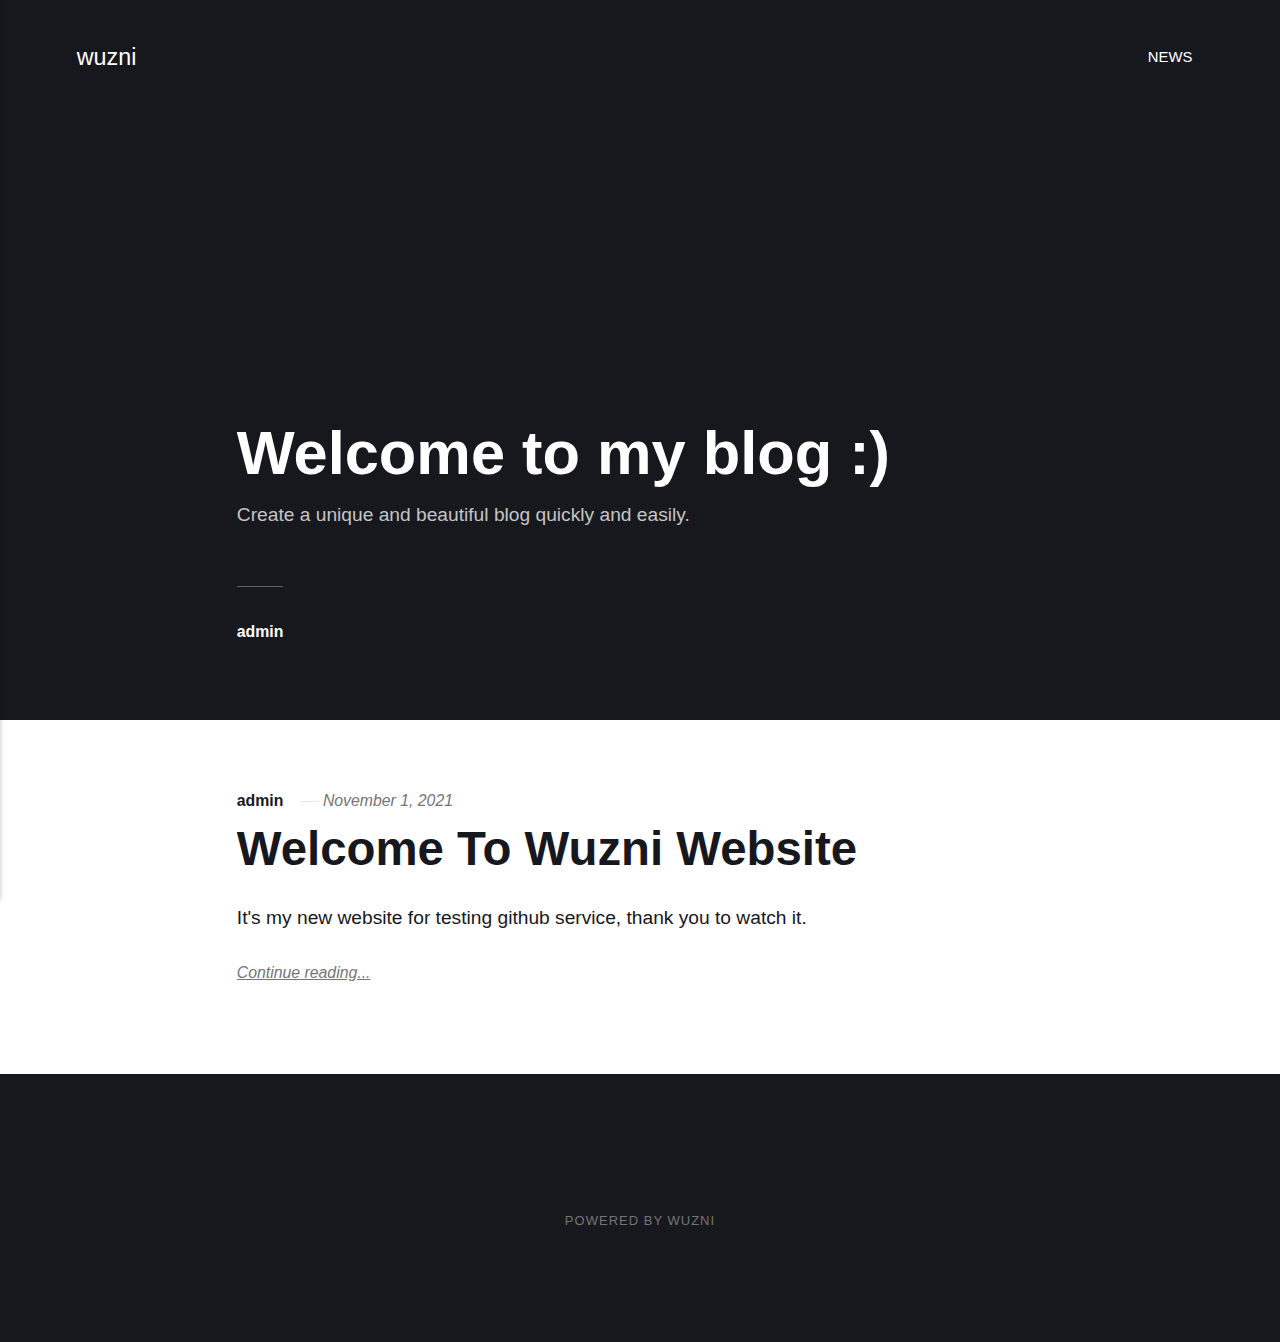
<file: index.html>
<!DOCTYPE html><html lang="en"><head><meta charset="utf-8"><meta http-equiv="X-UA-Compatible" content="IE=edge"><meta name="viewport" content="width=device-width,initial-scale=1"><title>wuzni</title><meta name="robots" content="noindex,nofollow"><meta name="generator" content="Publii Open-Source CMS for Static Site"><link rel="stylesheet" href="./assets/css/style.css?v=7c7ed2e3e90182a09465f36ea7129616"><script type="application/ld+json">{"@context":"http://schema.org","@type":"Organization","name":"wuzni","url":"./index.html"}</script></head><body><div class="site-container"><header class="top" id="js-header"><a class="logo" href="./index.html">wuzni</a><nav class="navbar js-navbar"><button class="navbar__toggle js-toggle" aria-label="Menu" aria-haspopup="true" aria-expanded="false"><span class="navbar__toggle-box"><span class="navbar__toggle-inner">Menu</span></span></button><ul class="navbar__menu"><li><a href="./tags/news/index.html" target="_self">News</a></li></ul></nav></header><main><div class="hero"><header class="hero__content"><div class="wrapper"><h1>Welcome to my blog :)</h1><p>Create a unique and beautiful blog quickly and easily.</p><div class="post__meta post__meta--author"><a href="./authors/admin/index.html" class="feed__author">admin</a></div></div></header></div><div class="feed"><article class="feed__item"><header class="wrapper"><div class="feed__meta"><a href="./authors/admin/index.html" class="feed__author">admin</a> <time datetime="2021-11-01T10:28" class="feed__date">November 1, 2021</time></div><h2><a href="./welcome-to-wuzni-website.html">Welcome To Wuzni Website</a></h2></header><div class="wrapper"><p>It's my new website for testing github service, thank you to watch it.</p><a href="./welcome-to-wuzni-website.html" class="readmore feed__readmore">Continue reading...</a></div></article></div></main><footer class="footer"><div class="footer__copyright"><p>Powered by Wuzni</p></div><button onclick="backToTopFunction()" id="backToTop" class="footer__bttop" aria-label="Back to top" title="Back to top"><svg><use xlink:href="./assets/svg/svg-map.svg#toparrow"/></svg></button></footer></div><script>window.publiiThemeMenuConfig = {    
        mobileMenuMode: 'sidebar',
        animationSpeed: 300,
        submenuWidth: 'auto',
        doubleClickTime: 500,
        mobileMenuExpandableSubmenus: true, 
        relatedContainerForOverlayMenuSelector: '.top',
   };</script><script defer="defer" src="./assets/js/scripts.min.js?v=6ca8b60e6534a3888de1205e82df8528"></script><script>var images = document.querySelectorAll('img[loading]');

        for (var i = 0; i < images.length; i++) {
            if (images[i].complete) {
                images[i].classList.add('is-loaded');
            } else {
                images[i].addEventListener('load', function () {
                    this.classList.add('is-loaded');
                }, false);
            }
        }</script></body></html>
</file>
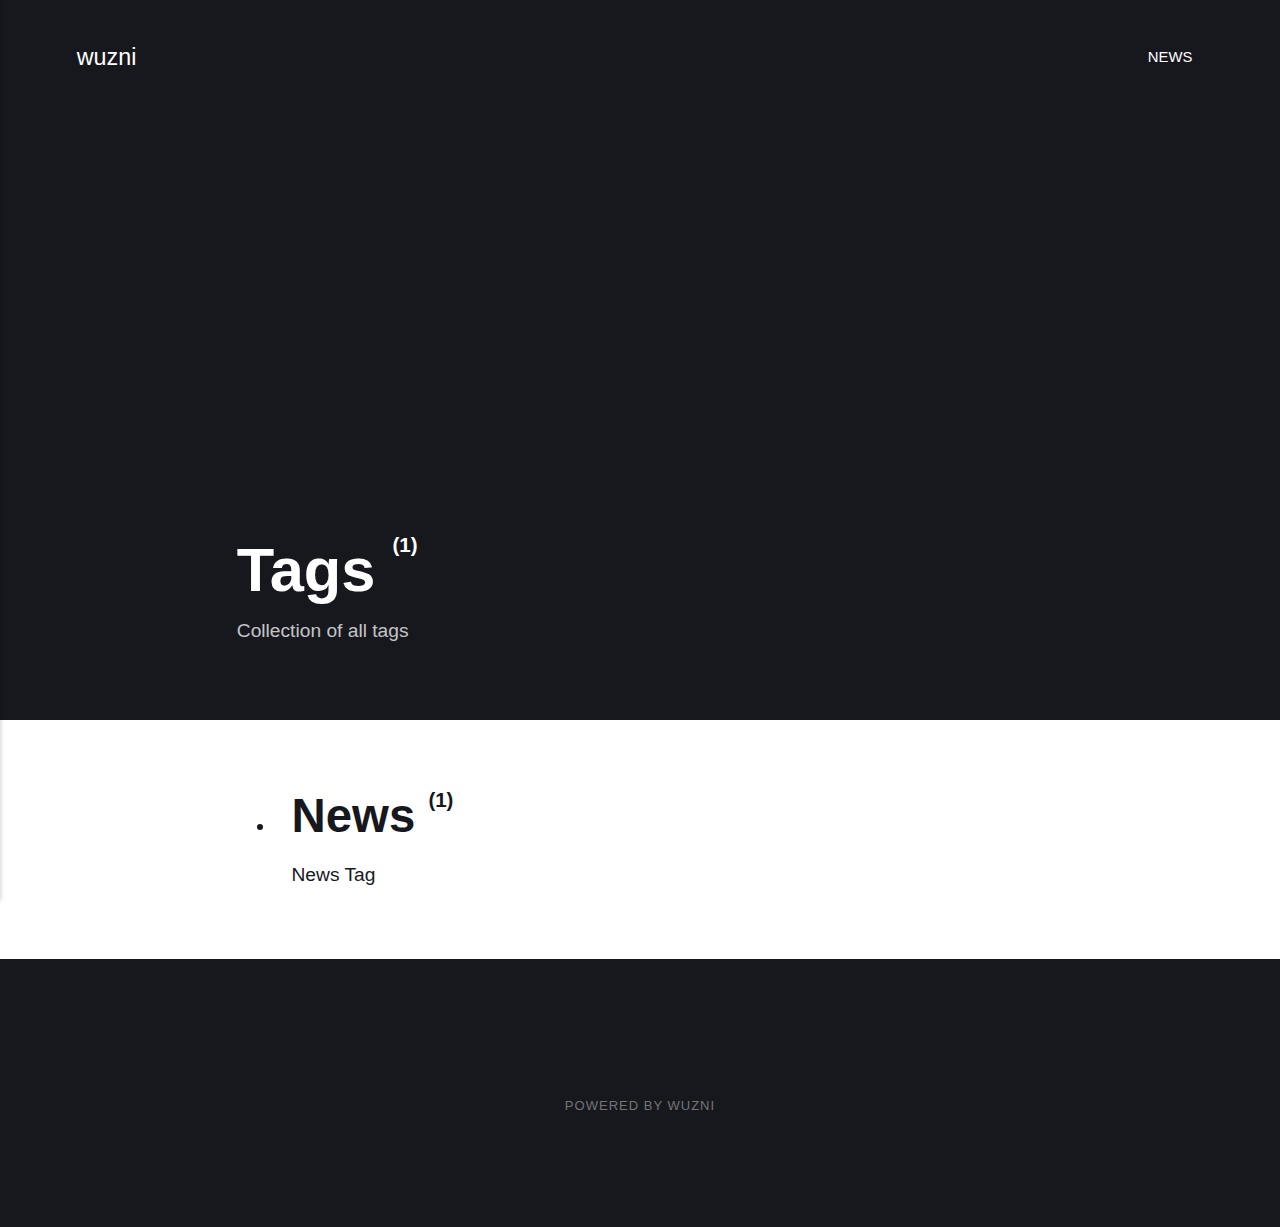
<file: tags/index.html>
<!DOCTYPE html><html lang="en"><head><meta charset="utf-8"><meta http-equiv="X-UA-Compatible" content="IE=edge"><meta name="viewport" content="width=device-width,initial-scale=1"><title>All tags - wuzni</title><meta name="robots" content="noindex,nofollow"><meta name="generator" content="Publii Open-Source CMS for Static Site"><link rel="stylesheet" href="./../assets/css/style.css?v=7c7ed2e3e90182a09465f36ea7129616"><script type="application/ld+json">{"@context":"http://schema.org","@type":"Organization","name":"wuzni","url":"./../index.html"}</script></head><body><div class="site-container"><header class="top" id="js-header"><a class="logo" href="./../index.html">wuzni</a><nav class="navbar js-navbar"><button class="navbar__toggle js-toggle" aria-label="Menu" aria-haspopup="true" aria-expanded="false"><span class="navbar__toggle-box"><span class="navbar__toggle-inner">Menu</span></span></button><ul class="navbar__menu"><li><a href="./../tags/news/index.html" target="_self">News</a></li></ul></nav></header><main><div class="hero"><header class="hero__content"><div class="wrapper"><h1>Tags <sup>(1)</sup></h1><p>Collection of all tags</p></div></header></div><div class="wrapper"><ul class="feed feed--grid"><li><h2><a href="./../tags/news/index.html">News </a><sup>(1)</sup></h2><p>News Tag</p></li></ul></div></main><footer class="footer"><div class="footer__copyright"><p>Powered by Wuzni</p></div><button onclick="backToTopFunction()" id="backToTop" class="footer__bttop" aria-label="Back to top" title="Back to top"><svg><use xlink:href="./../assets/svg/svg-map.svg#toparrow"/></svg></button></footer></div><script>window.publiiThemeMenuConfig = {    
        mobileMenuMode: 'sidebar',
        animationSpeed: 300,
        submenuWidth: 'auto',
        doubleClickTime: 500,
        mobileMenuExpandableSubmenus: true, 
        relatedContainerForOverlayMenuSelector: '.top',
   };</script><script defer="defer" src="./../assets/js/scripts.min.js?v=6ca8b60e6534a3888de1205e82df8528"></script><script>var images = document.querySelectorAll('img[loading]');

        for (var i = 0; i < images.length; i++) {
            if (images[i].complete) {
                images[i].classList.add('is-loaded');
            } else {
                images[i].addEventListener('load', function () {
                    this.classList.add('is-loaded');
                }, false);
            }
        }</script></body></html>
</file>
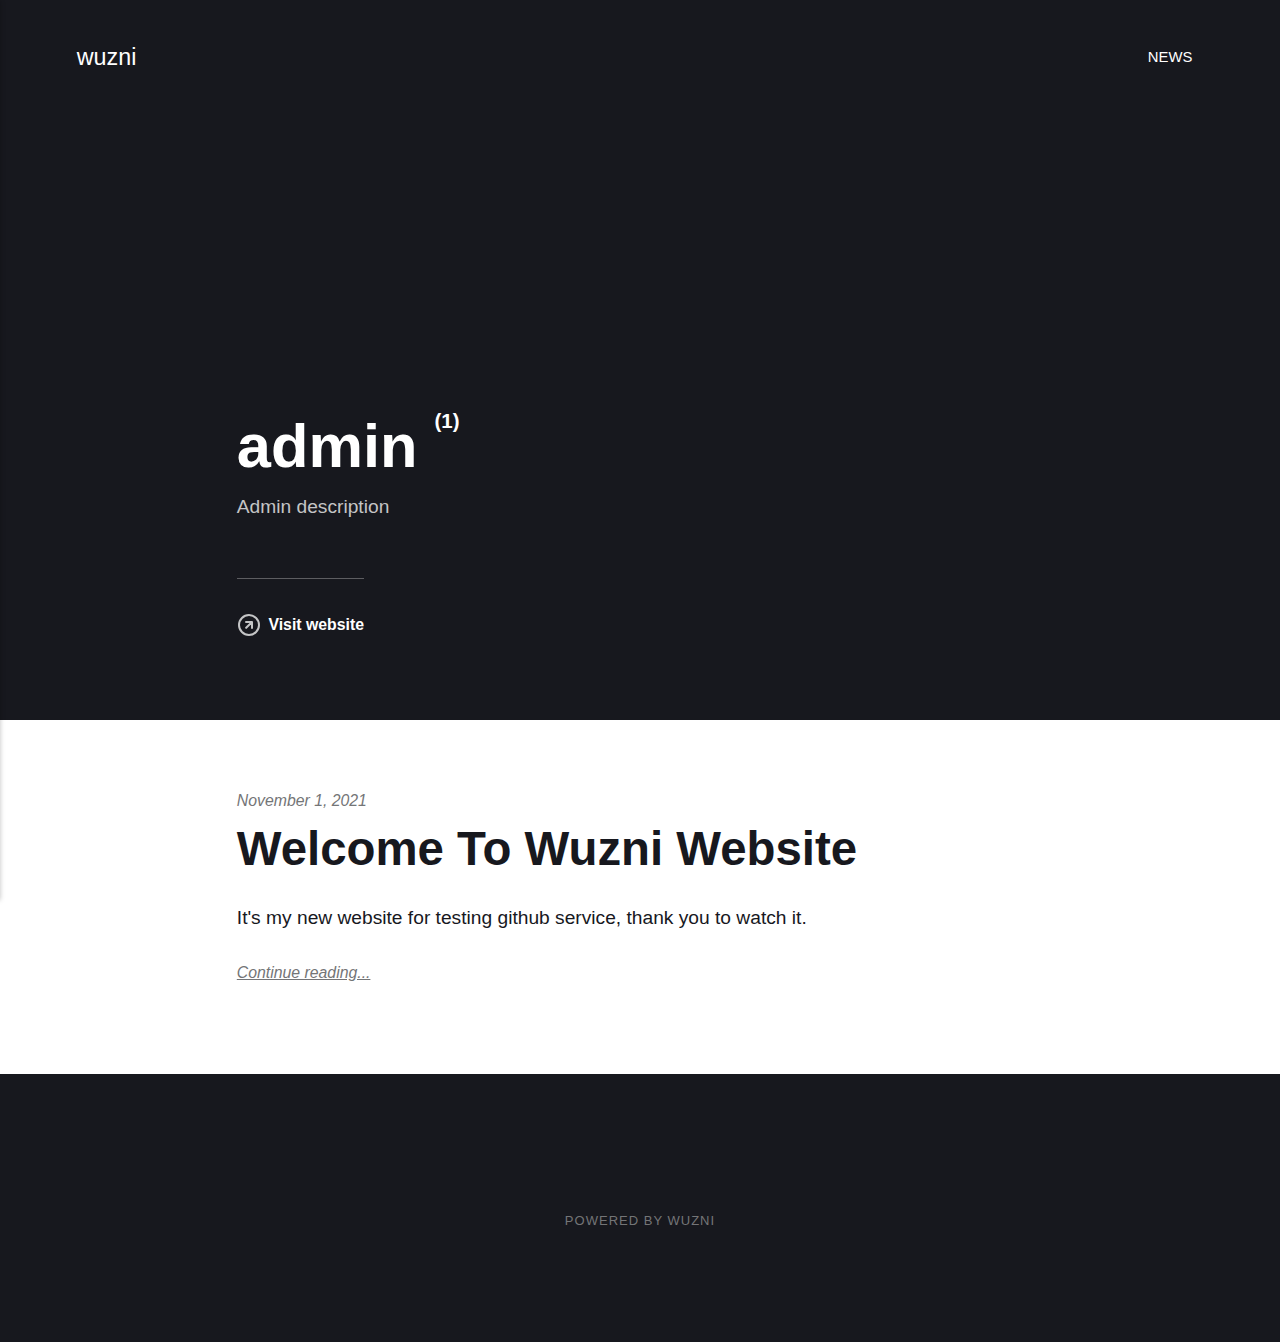
<file: authors/admin/index.html>
<!DOCTYPE html><html lang="en"><head><meta charset="utf-8"><meta http-equiv="X-UA-Compatible" content="IE=edge"><meta name="viewport" content="width=device-width,initial-scale=1"><title>Author: admin - wuzni</title><meta name="robots" content="noindex,nofollow"><meta name="generator" content="Publii Open-Source CMS for Static Site"><link rel="stylesheet" href="./../../assets/css/style.css?v=7c7ed2e3e90182a09465f36ea7129616"><script type="application/ld+json">{"@context":"http://schema.org","@type":"Organization","name":"wuzni","url":"./../../index.html"}</script></head><body><div class="site-container"><header class="top" id="js-header"><a class="logo" href="./../../index.html">wuzni</a><nav class="navbar js-navbar"><button class="navbar__toggle js-toggle" aria-label="Menu" aria-haspopup="true" aria-expanded="false"><span class="navbar__toggle-box"><span class="navbar__toggle-inner">Menu</span></span></button><ul class="navbar__menu"><li><a href="./../../tags/news/index.html" target="_self">News</a></li></ul></nav></header><main><div class="hero author"><header class="hero__content"><div class="wrapper"><h1>admin <sup>(1)</sup></h1><p>Admin description</p><p class="post__meta post__meta--author author__website"><svg height="24" width="24" stroke="currentColor" stroke-width="2" aria-hidden="true"><use xlink:href="./../../assets/svg/svg-map.svg#website"/></svg> <a href="@" target="_blank" rel="nofollow noreferrer noopener">Visit website</a></p></div></header></div><div class="feed"><article class="feed__item"><header class="wrapper"><div class="feed__meta"><time datetime="2021-11-01T10:28" class="feed__date">November 1, 2021</time></div><h2><a href="./../../welcome-to-wuzni-website.html">Welcome To Wuzni Website</a></h2></header><div class="wrapper"><p>It's my new website for testing github service, thank you to watch it.</p><a href="./../../welcome-to-wuzni-website.html" class="readmore feed__readmore">Continue reading...</a></div></article></div></main><footer class="footer"><div class="footer__copyright"><p>Powered by Wuzni</p></div><button onclick="backToTopFunction()" id="backToTop" class="footer__bttop" aria-label="Back to top" title="Back to top"><svg><use xlink:href="./../../assets/svg/svg-map.svg#toparrow"/></svg></button></footer></div><script>window.publiiThemeMenuConfig = {    
        mobileMenuMode: 'sidebar',
        animationSpeed: 300,
        submenuWidth: 'auto',
        doubleClickTime: 500,
        mobileMenuExpandableSubmenus: true, 
        relatedContainerForOverlayMenuSelector: '.top',
   };</script><script defer="defer" src="./../../assets/js/scripts.min.js?v=6ca8b60e6534a3888de1205e82df8528"></script><script>var images = document.querySelectorAll('img[loading]');

        for (var i = 0; i < images.length; i++) {
            if (images[i].complete) {
                images[i].classList.add('is-loaded');
            } else {
                images[i].addEventListener('load', function () {
                    this.classList.add('is-loaded');
                }, false);
            }
        }</script></body></html>
</file>
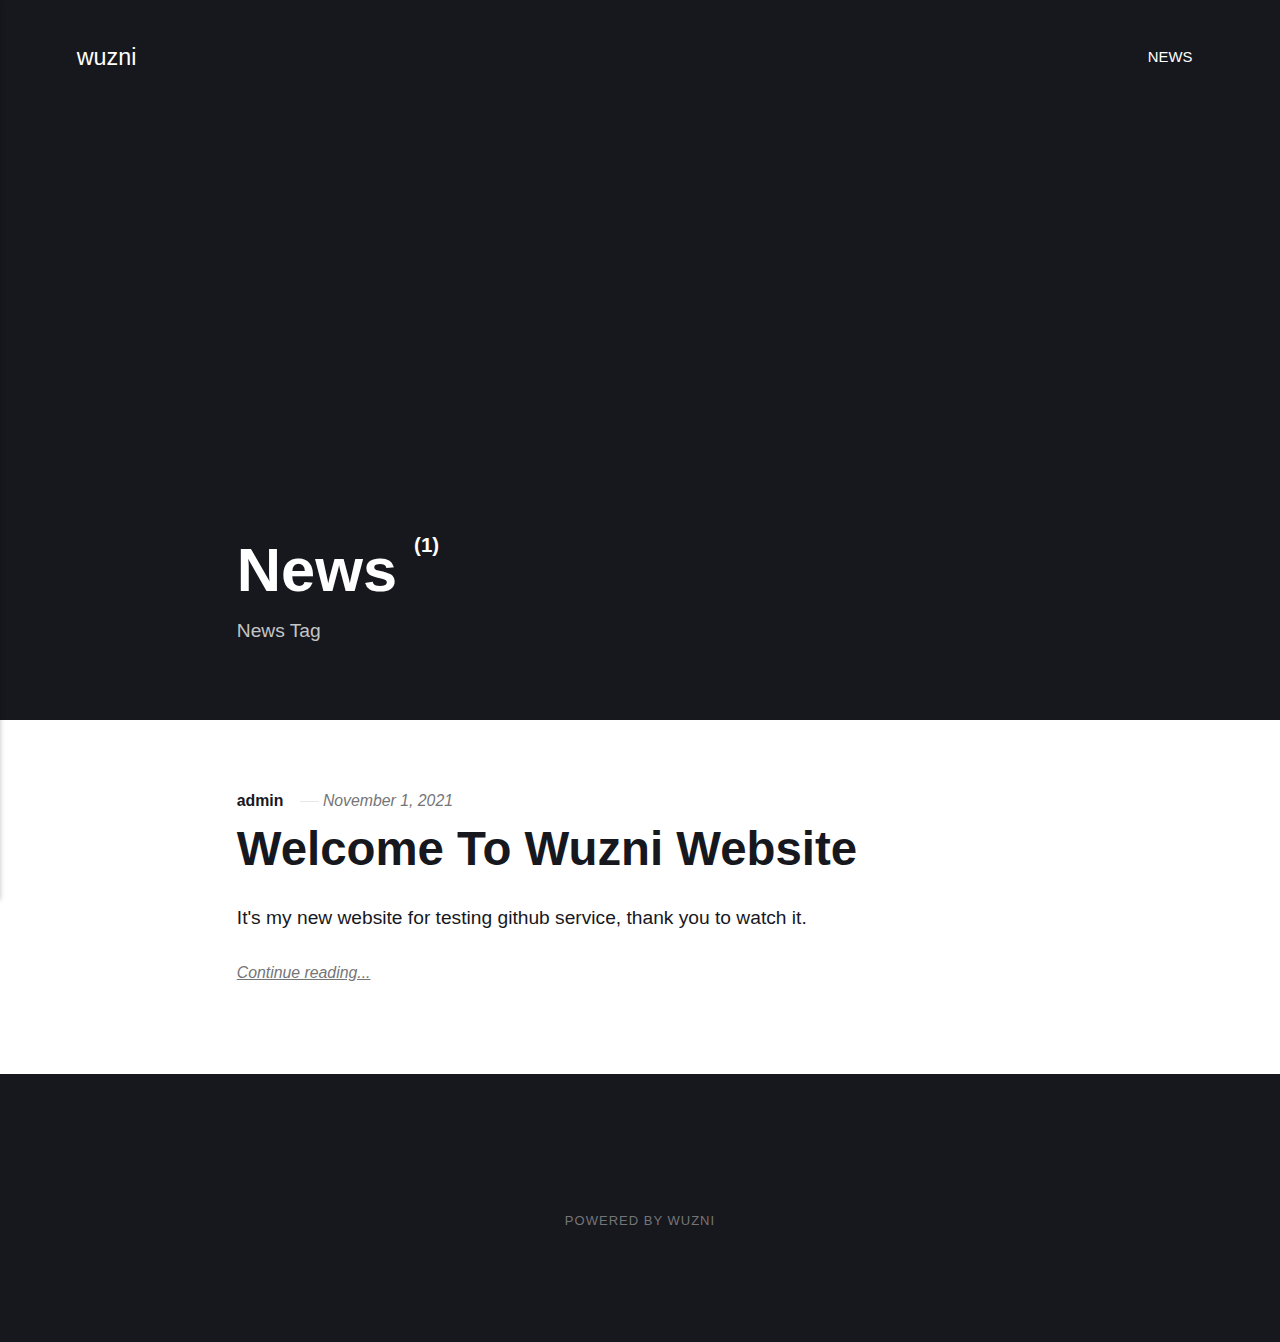
<file: tags/news/index.html>
<!DOCTYPE html><html lang="en"><head><meta charset="utf-8"><meta http-equiv="X-UA-Compatible" content="IE=edge"><meta name="viewport" content="width=device-width,initial-scale=1"><title>Tag: News - wuzni</title><meta name="robots" content="noindex,nofollow"><meta name="generator" content="Publii Open-Source CMS for Static Site"><link rel="stylesheet" href="./../../assets/css/style.css?v=7c7ed2e3e90182a09465f36ea7129616"><script type="application/ld+json">{"@context":"http://schema.org","@type":"Organization","name":"wuzni","url":"./../../index.html"}</script></head><body><div class="site-container"><header class="top" id="js-header"><a class="logo" href="./../../index.html">wuzni</a><nav class="navbar js-navbar"><button class="navbar__toggle js-toggle" aria-label="Menu" aria-haspopup="true" aria-expanded="false"><span class="navbar__toggle-box"><span class="navbar__toggle-inner">Menu</span></span></button><ul class="navbar__menu"><li class="active"><a href="./../../tags/news/index.html" target="_self">News</a></li></ul></nav></header><main><div class="hero"><header class="hero__content"><div class="wrapper"><h1>News <sup>(1)</sup></h1><p>News Tag</p></div></header></div><div class="feed wrapper"><article class="feed__item"><header><div class="feed__meta"><a href="./../../authors/admin/index.html" class="feed__author">admin</a> <time datetime="2021-11-01T10:28" class="feed__date">November 1, 2021</time></div><h2><a href="./../../welcome-to-wuzni-website.html">Welcome To Wuzni Website</a></h2></header><div><p>It's my new website for testing github service, thank you to watch it.</p><a href="./../../welcome-to-wuzni-website.html" class="readmore feed__readmore">Continue reading...</a></div></article></div></main><footer class="footer"><div class="footer__copyright"><p>Powered by Wuzni</p></div><button onclick="backToTopFunction()" id="backToTop" class="footer__bttop" aria-label="Back to top" title="Back to top"><svg><use xlink:href="./../../assets/svg/svg-map.svg#toparrow"/></svg></button></footer></div><script>window.publiiThemeMenuConfig = {    
        mobileMenuMode: 'sidebar',
        animationSpeed: 300,
        submenuWidth: 'auto',
        doubleClickTime: 500,
        mobileMenuExpandableSubmenus: true, 
        relatedContainerForOverlayMenuSelector: '.top',
   };</script><script defer="defer" src="./../../assets/js/scripts.min.js?v=6ca8b60e6534a3888de1205e82df8528"></script><script>var images = document.querySelectorAll('img[loading]');

        for (var i = 0; i < images.length; i++) {
            if (images[i].complete) {
                images[i].classList.add('is-loaded');
            } else {
                images[i].addEventListener('load', function () {
                    this.classList.add('is-loaded');
                }, false);
            }
        }</script></body></html>
</file>
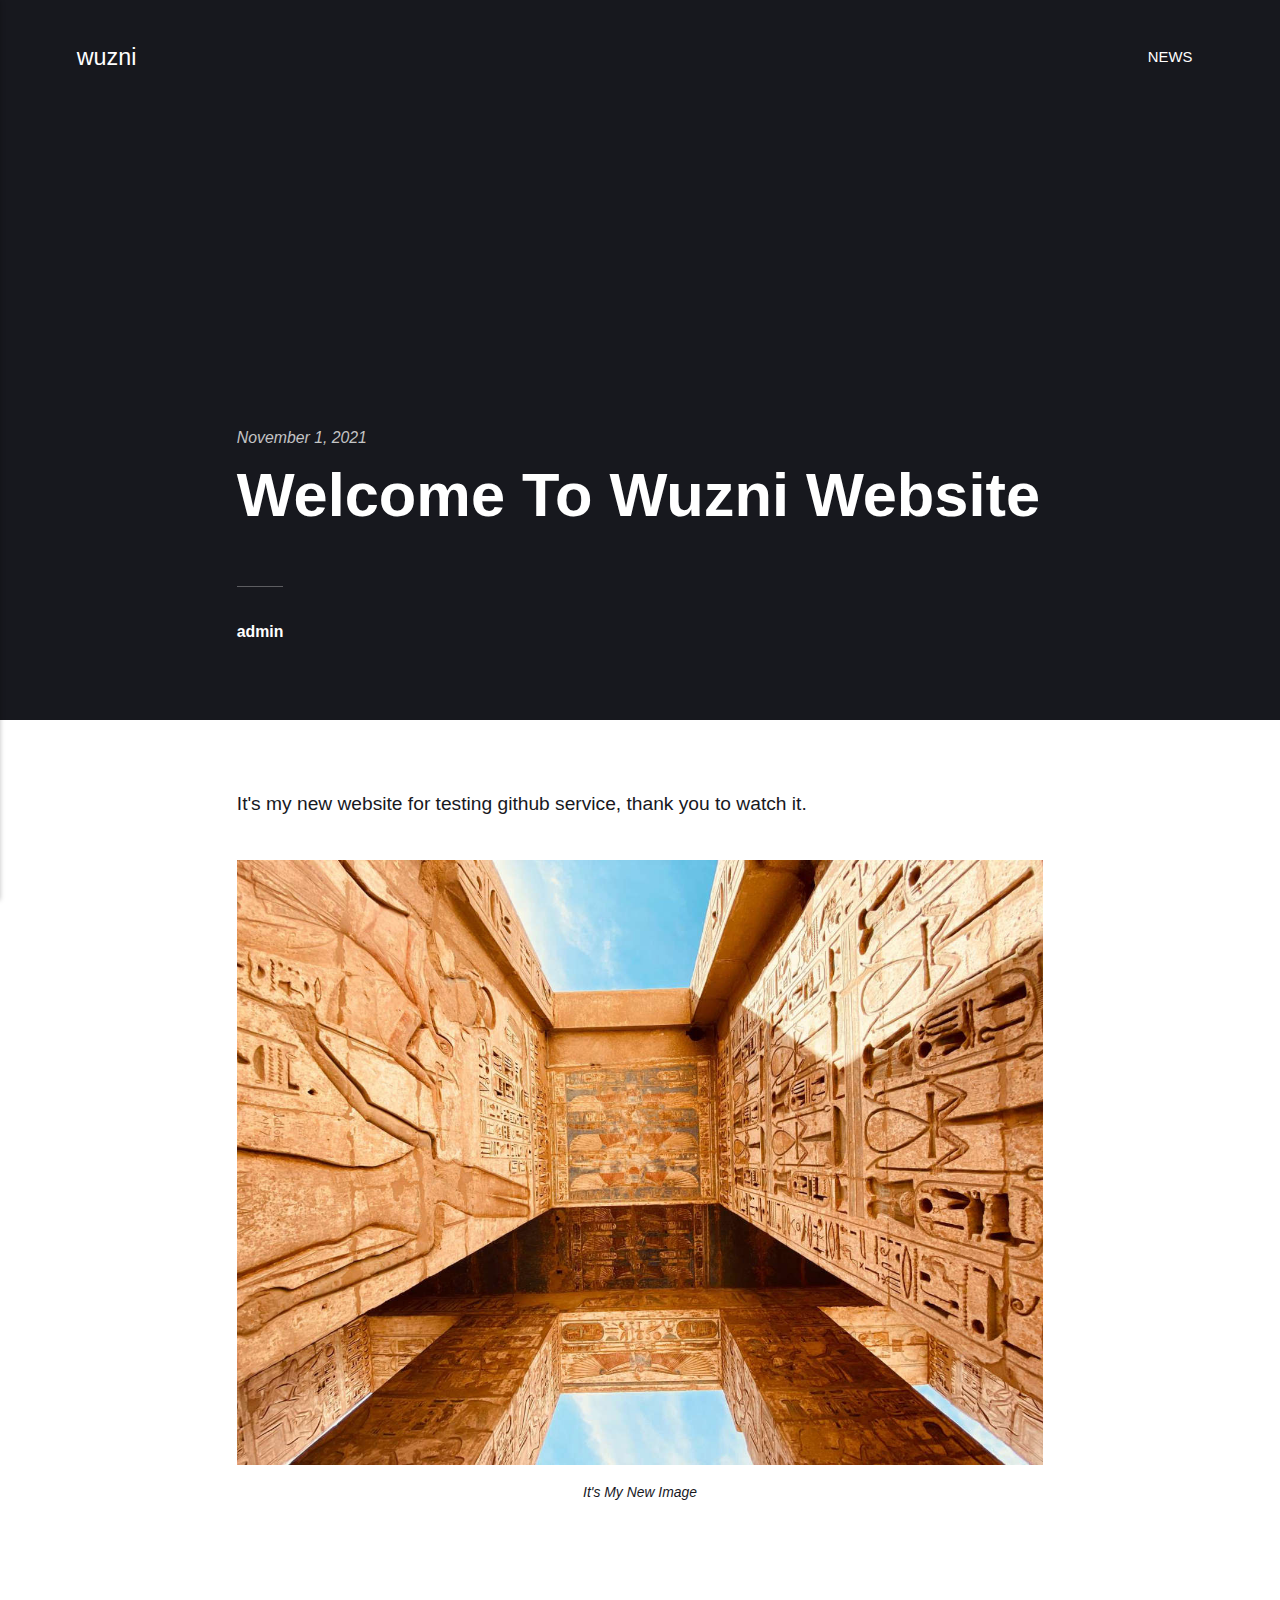
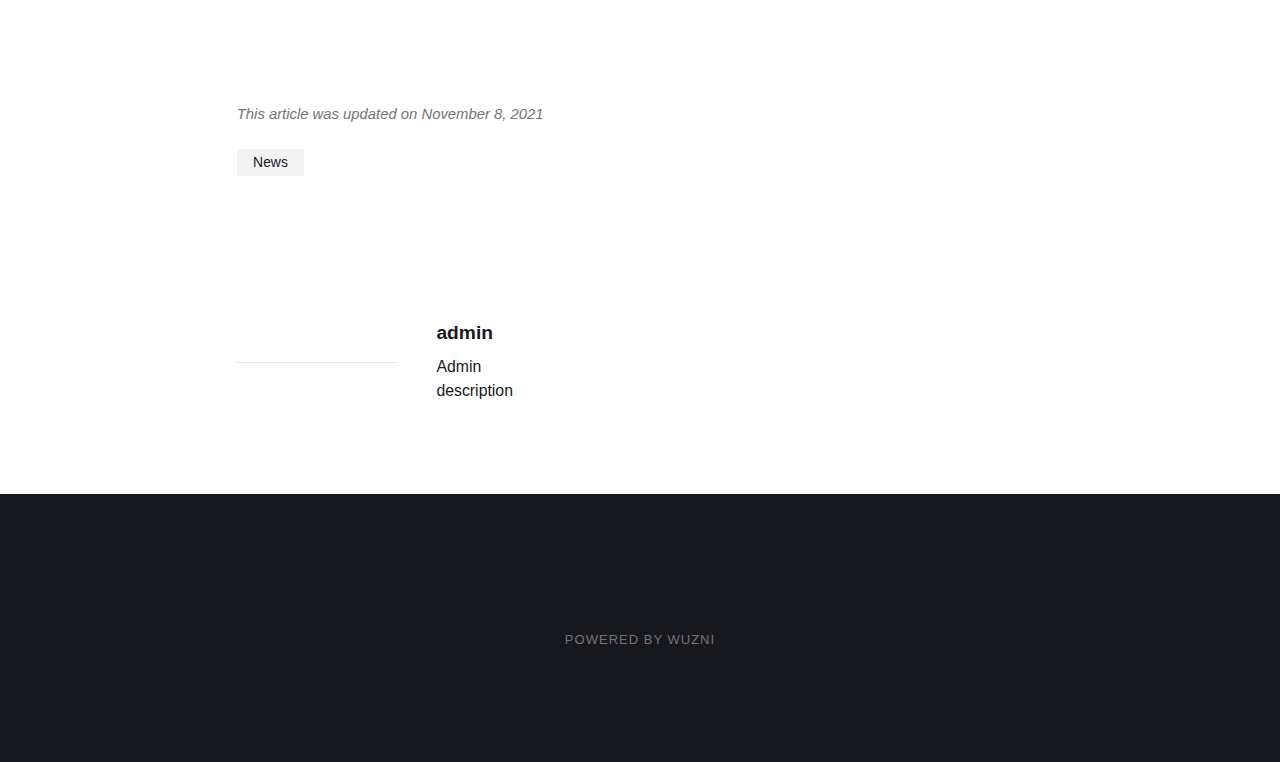
<file: welcome-to-wuzni-website.html>
<!DOCTYPE html><html lang="en"><head><meta charset="utf-8"><meta http-equiv="X-UA-Compatible" content="IE=edge"><meta name="viewport" content="width=device-width,initial-scale=1"><title>Welcome To Wuzni Website - wuzni</title><meta name="robots" content="noindex,nofollow"><meta name="generator" content="Publii Open-Source CMS for Static Site"><link rel="stylesheet" href="./assets/css/style.css?v=7c7ed2e3e90182a09465f36ea7129616"><script type="application/ld+json">{"@context":"http://schema.org","@type":"Article","mainEntityOfPage":{"@type":"WebPage","@id":"./welcome-to-wuzni-website.html"},"headline":"Welcome To Wuzni Website","datePublished":"2021-11-01T10:28","dateModified":"2021-11-08T20:01","description":"It's my new website for testing github service, thank you to watch it.","author":{"@type":"Person","name":"admin","url":"./authors/admin/"},"publisher":{"@type":"Organization","name":"admin"}}</script></head><body><div class="site-container"><header class="top" id="js-header"><a class="logo" href="./index.html">wuzni</a><nav class="navbar js-navbar"><button class="navbar__toggle js-toggle" aria-label="Menu" aria-haspopup="true" aria-expanded="false"><span class="navbar__toggle-box"><span class="navbar__toggle-inner">Menu</span></span></button><ul class="navbar__menu"><li><a href="./tags/news/index.html" target="_self">News</a></li></ul></nav></header><main><article class="post"><div class="hero"><header class="hero__content"><div class="wrapper"><div class="post__meta"><time datetime="2021-11-01T10:28">November 1, 2021</time></div><h1>Welcome To Wuzni Website</h1><div class="post__meta post__meta--author"><a href="./authors/admin/index.html" class="feed__author">admin</a></div></div></header></div><div class="wrapper post__entry"><p>It's my new website for testing github service, thank you to watch it.</p><figure class="post__image"><img loading="lazy" src="./media/posts/1/mo-gabrail-iuC3w8mLDcs-unsplash-xxl.jpg" sizes="100vw" srcset="./media/posts/1/responsive/mo-gabrail-iuC3w8mLDcs-unsplash-xxl-xs.jpg 300w, ./media/posts/1/responsive/mo-gabrail-iuC3w8mLDcs-unsplash-xxl-sm.jpg 480w, ./media/posts/1/responsive/mo-gabrail-iuC3w8mLDcs-unsplash-xxl-md.jpg 768w, ./media/posts/1/responsive/mo-gabrail-iuC3w8mLDcs-unsplash-xxl-lg.jpg 1024w, ./media/posts/1/responsive/mo-gabrail-iuC3w8mLDcs-unsplash-xxl-xl.jpg 1360w, ./media/posts/1/responsive/mo-gabrail-iuC3w8mLDcs-unsplash-xxl-2xl.jpg 1600w" alt="It's My New Image" width="1600" height="1200"><figcaption>It's My New Image</figcaption></figure><p> </p><p> </p></div><footer class="wrapper post__footer"><p class="post__last-updated">This article was updated on November 8, 2021</p><ul class="post__tag"><li><a href="./tags/news/index.html">News</a></li></ul><div class="post__share"></div><div class="post__bio bio"><div class="bio__info"><h3 class="bio__name"><a href="./authors/admin/index.html" rel="author">admin</a></h3><p>Admin description</p></div></div></footer></article></main><footer class="footer"><div class="footer__copyright"><p>Powered by Wuzni</p></div><button onclick="backToTopFunction()" id="backToTop" class="footer__bttop" aria-label="Back to top" title="Back to top"><svg><use xlink:href="./assets/svg/svg-map.svg#toparrow"/></svg></button></footer></div><script>window.publiiThemeMenuConfig = {    
        mobileMenuMode: 'sidebar',
        animationSpeed: 300,
        submenuWidth: 'auto',
        doubleClickTime: 500,
        mobileMenuExpandableSubmenus: true, 
        relatedContainerForOverlayMenuSelector: '.top',
   };</script><script defer="defer" src="./assets/js/scripts.min.js?v=6ca8b60e6534a3888de1205e82df8528"></script><script>var images = document.querySelectorAll('img[loading]');

        for (var i = 0; i < images.length; i++) {
            if (images[i].complete) {
                images[i].classList.add('is-loaded');
            } else {
                images[i].addEventListener('load', function () {
                    this.classList.add('is-loaded');
                }, false);
            }
        }</script></body></html>
</file>
<file: assets/css/style.css>
:root{--page-margin:6vw;--entry-width:42rem;--navbar-height:4.4rem;--body-font:-apple-system,BlinkMacSystemFont,"Segoe UI",Roboto,Oxygen,Ubuntu,Cantarell,"Fira Sans","Droid Sans","Helvetica Neue",Arial,sans-serif,"Apple Color Emoji","Segoe UI Emoji","Segoe UI Symbol";--heading-font:-apple-system,BlinkMacSystemFont,"Segoe UI",Roboto,Oxygen,Ubuntu,Cantarell,"Fira Sans","Droid Sans","Helvetica Neue",Arial,sans-serif,"Apple Color Emoji","Segoe UI Emoji","Segoe UI Symbol";--logo-font:var(--body-font);--menu-font:var(--body-font);--font-weight-normal:400;--font-weight-bold:600;--headings-weight:700;--headings-transform:none;--line-height:1.7;--hero-height:80vh;--hero-bg:#17181E;--hero-heading-color:#FFFFFF;--hero-text-color:rgba(255,255,255,0.75);--hero-link-color:#FFFFFF;--hero-link-color-hover:rgba(255,255,255,0.75);--hero-border-color:rgba(255,255,255,0.3);--white:#FFFFFF;--white-rgb:255,255,255;--black:#000000;--dark:#17181E;--gray:#747577;--light:#E6E7EB;--lighter:#F3F3F3;--page-bg:#FFFFFF;--section-bg:#17181E;--color:#D73A42;--color-rgb:215,58,66;--text-color:#17181E;--headings-color:#17181E;--link-color:#17181E;--link-color-hover:#D73A42;--nav-link-color:rgba(255,255,255,1);--nav-link-color-hover:rgba(255,255,255,.7);--logo-color:#FFFFFF;--highlight-color:#F6DC90;--highlight-color-rgb:246,220,144;--info-color:#A8D8FF;--info-color-rgb:168,216,255;--success-color:#A4E4B2;--success-color-rgb:164,228,178;--warning-color:#FFC1BF;--warning-color-rgb:255,193,191}@media all and (min-width:56.25em){:root{--navbar-height:6rem}}@media (prefers-color-scheme:dark){:root{--white:#FFFFFF;--white-rgb:255,255,255;--black:#FFFFFF;--dark:#CECBCB;--gray:#9D9D9D;--light:#373737;--lighter:#1e1e1e;--page-bg:#181818;--section-bg:#1e1e1e;--color:#FFC074;--color-rgb:255,192,116;--text-color:#BFBFBF;--headings-color:#EEEDED;--link-color:#EEEDED;--link-color-hover:#FFC074;--nav-link-color:rgba(255,255,255,1);--nav-link-color-hover:rgba(255,255,255,.7);--logo-color:#FFFFFF;--highlight-color:#F6DC90;--highlight-color-rgb:24,24,24;--info-color:#5B9ED5;--info-color-rgb:24,24,24;--success-color:#54A468;--success-color-rgb:24,24,24;--warning-color:#FB6762;--warning-color-rgb:24,24,24}}*,:after,:before{-webkit-box-sizing:border-box;box-sizing:border-box;margin:0;padding:0}article,aside,footer,header,hgroup,main,nav,section{display:block}li{list-style:none}img{height:auto;max-width:100%;vertical-align:top}button,input,select,textarea{font:inherit}address{font-style:normal}.facebook{background:#3b5998}.twitter{background:#55acee}.mix{background:#fd8235}.instagram{background:#405de6}.vimeo{background:#1ab7ea}.pinterest{background:#bd081c}.youtube{background:#cd201f}.linkedin{background:#007bb6}.buffer{background:#333}.whatsapp{background:#25d366}::-moz-selection{background:var(--color);color:var(--white)}::selection{background:var(--color);color:var(--white)}html{font-size:1.1rem;font-smooth:always;-webkit-font-smoothing:antialiased;-moz-osx-font-smoothing:grayscale;scroll-behavior:smooth}@media screen and (min-width:20rem){html{font-size:calc(1.1rem + .1 * ((100vw - 20rem) / 50))}}@media screen and (min-width:70rem){html{font-size:1.2rem}}html.no-scroll{overflow:hidden;position:fixed}body{background:var(--page-bg);color:var(--text-color);font-family:var(--body-font);font-weight:var(--font-weight-normal);line-height:var(--line-height);-ms-scroll-chaining:none;overscroll-behavior:none}a{color:var(--link-color);text-decoration:none;-webkit-transition:all .24s ease-out;-o-transition:all .24s ease-out;transition:all .24s ease-out}a:hover{color:var(--link-color-hover)}a:active{color:var(--link-color-hover)}a:focus{outline:0}.invert{color:var(--link-color-hover);text-decoration:none;-webkit-transition:all .24s ease-out;-o-transition:all .24s ease-out;transition:all .24s ease-out}.invert:hover{color:var(--link-color)}.invert:active{color:var(--link-color)}.invert:focus{outline:0}dl,ol,p,ul{margin-top:calc(1.1333333333rem + .25vw)}blockquote,figure,hr,pre,table{margin-top:calc(1.7rem + .5vw);margin-bottom:calc(1.7rem + .5vw)}h1,h2,h3,h4,h5,h6{color:var(--headings-color);font-family:var(--heading-font);font-weight:var(--headings-weight);-webkit-hyphens:manual;-ms-hyphens:manual;hyphens:manual;line-height:1.2;margin-top:calc(1.7rem + 1vw);text-transform:var(--headings-transform)}.h1,h1{font-size:1.5710900065rem;font-family:var(--heading-font)}@media screen and (min-width:20rem){.h1,h1{font-size:calc(1.5710900065rem + 1.6242496345 * ((100vw - 20rem) / 50))}}@media screen and (min-width:70rem){.h1,h1{font-size:3.195339641rem}}.h2,h2{font-size:1.3808408252rem}@media screen and (min-width:20rem){.h2,h2{font-size:calc(1.3808408252rem + 1.0874829835 * ((100vw - 20rem) / 50))}}@media screen and (min-width:70rem){.h2,h2{font-size:2.4683238087rem}}.h3,h3{font-size:1.2136296308rem}@media screen and (min-width:20rem){.h3,h3{font-size:calc(1.2136296308rem + .4621997101 * ((100vw - 20rem) / 50))}}@media screen and (min-width:70rem){.h3,h3{font-size:1.6758293408rem}}.h4,h4{font-size:1.1377777785rem}@media screen and (min-width:20rem){.h4,h4{font-size:calc(1.1377777785rem + .1567604947 * ((100vw - 20rem) / 50))}}@media screen and (min-width:70rem){.h4,h4{font-size:1.2945382732rem}}.h5,h5{font-size:1.066666667rem}@media screen and (min-width:20rem){.h5,h5{font-size:calc(1.066666667rem + .0711111115 * ((100vw - 20rem) / 50))}}@media screen and (min-width:70rem){.h5,h5{font-size:1.1377777785rem}}.h6,h6{font-size:1rem}@media screen and (min-width:20rem){.h6,h6{font-size:calc(1rem + 0 * ((100vw - 20rem) / 50))}}@media screen and (min-width:70rem){.h6,h6{font-size:1rem}}h2+*,h3+*,h4+*,h5+*,h6+*{margin-top:calc(.5666666667rem + .25vw)}b,strong{font-weight:var(--font-weight-bold)}blockquote{color:var(--headings-color);font-family:var(--heading-font);padding:3.6833333333rem 0 0;position:relative;text-align:center;font-size:1.1377777785rem}@media screen and (min-width:20rem){blockquote{font-size:calc(1.1377777785rem + .2430630467 * ((100vw - 20rem) / 50))}}@media screen and (min-width:70rem){blockquote{font-size:1.3808408252rem}}blockquote::before{color:var(--dark);content:"“";font:normal 320%/0.9 Georgia,Times,Times New Roman,serif;top:.5666666667rem;position:absolute;left:50%;-webkit-transform:translate(-50%,0);-ms-transform:translate(-50%,0);transform:translate(-50%,0)}blockquote>:nth-child(1){margin-top:0}ol,ul{margin-left:2rem}ol>li,ul>li{list-style:inherit;padding:0 0 .2833333333rem .85rem}dl dt{font-weight:var(--font-weight-bold)}pre{background-color:var(--lighter);font-size:.8239746086rem;padding:1.7rem;white-space:pre-wrap;word-wrap:break-word}pre>code{color:var(--text-color);display:inline-block;font-size:inherit;padding:0}code{background-color:var(--lighter);color:var(--color);font-size:.8239746086rem;font-family:Menlo,Monaco,Consolas,Courier New,monospace}table{border:1px solid var(--light);border-collapse:collapse;border-spacing:0;vertical-align:top;text-align:left;width:100%}table th{font-weight:var(--font-weight-bold);padding:.7083333333rem 1.1333333333rem}table td{border-top:1px solid var(--light);padding:.7083333333rem 1.1333333333rem}.table-striped tr:nth-child(2n){background:var(--lighter)}.table-bordered td,.table-bordered th{border:1px solid var(--light)}.table-title th{background:var(--lighter)}figcaption{clear:both;color:gray-2;font-style:italic;font-size:.7241964329rem;margin:.85rem 0 0;text-align:center}kbd{background:var(--dark);border-radius:2px;color:var(--white);font-family:Menlo,Monaco,Consolas,Courier New,monospace;font-size:.8789062495rem;padding:.1416666667rem .425rem}sub,sup{font-size:65%}small{font-size:.8789062495rem}.separator,hr{background:0 0;border:none;height:auto;line-height:1;max-width:none;text-align:center}.separator::before,hr::before{content:"···";color:var(--dark);font-size:1.2136296308rem;font-weight:var(--font-weight-bold);letter-spacing:1.1377777785rem;padding-left:1.1377777785rem}.separator--dot::before{content:"·";color:var(--dark);font-size:1.2136296308rem;font-weight:var(--font-weight-bold);letter-spacing:1.1377777785rem;padding-left:1.1377777785rem}.separator--long-line{position:relative}.separator--long-line::before{content:"";height:1.2136296308rem}.separator--long-line::after{border-top:1px solid var(--light);content:"";height:1px;position:absolute;width:100%;top:50%;left:0}.btn,[type=button],[type=submit],button{background:var(--color);border:1px solid var(--color);border-radius:2px;-webkit-box-shadow:0 4px 6px rgba(0,0,0,.1),0 1px 1px rgba(0,0,0,.08);box-shadow:0 4px 6px rgba(0,0,0,.1),0 1px 1px rgba(0,0,0,.08);color:var(--white);cursor:pointer;display:inline-block;font-family:var(--body-font);font-size:.6789341556rem;font-weight:var(--font-weight-bold);overflow:hidden;padding:.5666666667rem 1.4166666667rem;text-align:center;-webkit-transition:all .24s ease-out;-o-transition:all .24s ease-out;transition:all .24s ease-out;text-transform:uppercase;vertical-align:middle;will-change:transform}@media all and (max-width:19.9375em){.btn,[type=button],[type=submit],button{width:100%}}@media all and (max-width:37.4375em){.btn,[type=button],[type=submit],button{margin-bottom:.5666666667rem}}.btn:active,.btn:focus,.btn:hover,[type=button]:active,[type=button]:focus,[type=button]:hover,[type=submit]:active,[type=submit]:focus,[type=submit]:hover,button:active,button:focus,button:hover{-webkit-box-shadow:0 7px 14px rgba(0,0,0,.1),0 3px 6px rgba(0,0,0,.08);box-shadow:0 7px 14px rgba(0,0,0,.1),0 3px 6px rgba(0,0,0,.08);color:var(--white);-webkit-transform:translateY(-2px);-ms-transform:translateY(-2px);transform:translateY(-2px)}@media all and (min-width:20em){.btn+.btn,.btn+[type=button],.btn+[type=submit],.btn+button,[type=button]+.btn,[type=button]+[type=button],[type=button]+[type=submit],[type=button]+button,[type=submit]+.btn,[type=submit]+[type=button],[type=submit]+[type=submit],[type=submit]+button,button+.btn,button+[type=button],button+[type=submit],button+button{margin-left:.5666666667rem}}.btn:disabled,[type=button]:disabled,[type=submit]:disabled,button:disabled{background-color:var(--light);border-color:var(--light);color:var(--gray);cursor:not-allowed}[type=button],[type=submit],button{-webkit-appearance:none;-moz-appearance:none}::-webkit-search-cancel-button{-webkit-appearance:none}fieldset{border:1px solid var(--light);margin:calc(1.7rem + 1vw) 0 0;padding:1.7rem}fieldset>legend{margin-left:-1rem;padding:0 1rem}legend{font-weight:500;padding:0}label{font-weight:500;margin:0 1.1333333333rem .85rem 0}[type=email],[type=number],[type=search],[type=tel],[type=text],[type=url],select,textarea{background-color:var(--page-bg);border:none;border:1px solid var(--light);color:var(--text-color);font-size:1rem;outline:0;padding:.34rem .85rem;vertical-align:middle;width:100%;-webkit-appearance:none;-moz-appearance:none}@media all and (min-width:37.5em){[type=email],[type=number],[type=search],[type=tel],[type=text],[type=url],select,textarea{width:auto}}[type=email]:focus,[type=number]:focus,[type=search]:focus,[type=tel]:focus,[type=text]:focus,[type=url]:focus,select:focus,textarea:focus{border-color:var(--dark)}input[type=checkbox],input[type=radio]{opacity:0;position:absolute}input[type=checkbox]+label,input[type=radio]+label{position:relative;margin-left:-1px;cursor:pointer;padding:0}input[type=checkbox]+label:before,input[type=radio]+label:before{background-color:var(--white);border:1px solid var(--light);border-radius:2px;content:"";display:inline-block;height:1.4166666667rem;line-height:1.4166666667rem;margin-right:1.1333333333rem;vertical-align:middle;text-align:center;width:1.4166666667rem}input[type=checkbox]:checked+label:before,input[type=radio]:checked+label:before{content:"";background-image:url("data:image/svg+xml;charset=UTF-8,%3csvg xmlns='http://www.w3.org/2000/svg' viewBox='0 0 11 8'%3e%3cpolygon points='9.53 0 4.4 5.09 1.47 2.18 0 3.64 2.93 6.54 4.4 8 5.87 6.54 11 1.46 9.53 0' fill='%23d73a42'/%3e%3c/svg%3e");background-repeat:no-repeat;background-size:11px 8px;background-position:50% 50%}input[type=radio]+label:before{border-radius:50%}input[type=radio]:checked+label:before{background-image:url("data:image/svg+xml;charset=UTF-8,%3csvg xmlns='http://www.w3.org/2000/svg' viewBox='0 0 8 8'%3e%3ccircle cx='4' cy='4' r='4' fill='%23d73a42'/%3e%3c/svg%3e")}[type=file]{margin-bottom:1.7rem;width:100%}select{max-width:100%;width:auto;position:relative}select:not([multiple]){background:url('data:image/svg+xml;utf8,<svg xmlns="http://www.w3.org/2000/svg" viewBox="0 0 6 6"><polygon points="3 6 3 6 0 0 6 0 3 6" fill="%238a8b8c"/></svg>') no-repeat 90% 50%;background-size:8px;padding-right:3.4rem}select[multiple]{border:1px solid var(--light);padding:1.7rem;width:100%}select[multiple]:hover{border-color:var(--light)}select[multiple]:focus{border-color:var(--dark)}select[multiple]:disabled{background-color:var(--light);cursor:not-allowed}select[multiple]:disabled:hover{border-color:var(--light)}textarea{display:block;overflow:auto;resize:vertical;max-width:100%}.top{-webkit-box-align:center;-ms-flex-align:center;align-items:center;display:-webkit-box;display:-ms-flexbox;display:flex;height:var(--navbar-height);position:absolute;padding:0 var(--page-margin);-webkit-transition:background .5s ease;-o-transition:background .5s ease;transition:background .5s ease;width:100%;z-index:2}@media all and (min-width:56.25em){.top{-webkit-box-pack:justify;-ms-flex-pack:justify;justify-content:space-between;height:var(--navbar-height)}}.top.is-visible{background:var(--section-bg);-webkit-box-shadow:0 3px 10px 0 rgba(0,0,0,.06);box-shadow:0 3px 10px 0 rgba(0,0,0,.06);opacity:1;position:fixed;-webkit-transform:translate(0,0);-ms-transform:translate(0,0);transform:translate(0,0);-webkit-transition:height .3s,background .3s,opacity .24s,-webkit-transform .24s;transition:height .3s,background .3s,opacity .24s,-webkit-transform .24s;-o-transition:transform .24s,height .3s,background .3s,opacity .24s;transition:transform .24s,height .3s,background .3s,opacity .24s;transition:transform .24s,height .3s,background .3s,opacity .24s,-webkit-transform .24s;width:100%}@media all and (min-width:56.25em){.top.is-hidden{opacity:0;-webkit-transform:translate(0,-86px);-ms-transform:translate(0,-86px);transform:translate(0,-86px);-webkit-transition:background .3s,color .3s,opacity .24s,-webkit-transform .24s;transition:background .3s,color .3s,opacity .24s,-webkit-transform .24s;-o-transition:transform .24s,background .3s,color .3s,opacity .24s;transition:transform .24s,background .3s,color .3s,opacity .24s;transition:transform .24s,background .3s,color .3s,opacity .24s,-webkit-transform .24s}}.logo{color:var(--logo-color)!important;font-size:1.2136296308rem;font-family:var(--logo-font);font-weight:var(--font-weight-normal);margin-right:auto}.logo>img{max-height:calc(3.9666666667rem + 1vw);width:auto}.search{-webkit-box-ordinal-group:3;-ms-flex-order:2;order:2}@media all and (min-width:56.25em){.search{-webkit-box-ordinal-group:4;-ms-flex-order:3;order:3}}.search__btn{border:none!important;background:0 0!important;-webkit-box-shadow:none!important;box-shadow:none!important;margin:0;padding:.5666666667rem;width:auto}@media all and (min-width:56.25em){.search__btn{margin-left:1rem;padding-right:0}}.search__btn:focus,.search__btn:hover{-webkit-transform:translateY(0);-ms-transform:translateY(0);transform:translateY(0)}.search__btn:focus>svg,.search__btn:hover>svg{fill:rgba(255,255,255,0.7)}.search__btn>svg{display:block;fill:var(--white);height:15px;-webkit-transition:all .24s ease;-o-transition:all .24s ease;transition:all .24s ease;width:15px}.search__form{-ms-flex-preferred-size:90%;flex-basis:90%}.search__input{background:0 0;border:none!important;color:var(--white);display:none;font-family:var(--heading-font);margin:0!important;opacity:0;padding:0;width:100%;font-size:1.2136296308rem}@media screen and (min-width:20rem){.search__input{font-size:calc(1.2136296308rem + .3574603758 * ((100vw - 20rem) / 50))}}@media screen and (min-width:70rem){.search__input{font-size:1.5710900065rem}}.search__close{background:0 0!important;-webkit-box-shadow:none!important;box-shadow:none!important;border:none;color:transparent;cursor:pointer;margin:0!important;opacity:0;padding:0;height:1.6rem;width:1.6rem;position:relative;text-indent:-999rem}.search__close:after,.search__close:before{background-color:var(--white);content:"";left:1rem;height:1.6rem;opacity:1;position:absolute;width:1px;top:0;-webkit-transform:rotate(45deg);-ms-transform:rotate(45deg);transform:rotate(45deg);-webkit-transition:all .14s ease-out;-o-transition:all .14s ease-out;transition:all .14s ease-out}.search__close:after{-webkit-transform:rotate(-45deg);-ms-transform:rotate(-45deg);transform:rotate(-45deg)}.search__close:hover{-webkit-transform:translateY(0);-ms-transform:translateY(0);transform:translateY(0)}.search__close:hover:after,.search__close:hover:before{background-color:rgba(255,255,255,.7)}.search__overlay{background-color:var(--section-bg);-webkit-box-shadow:0 3px 3px rgba(0,0,0,.05);box-shadow:0 3px 3px rgba(0,0,0,.05);left:0;opacity:0;position:fixed;-webkit-transition:all .24s ease-out;-o-transition:all .24s ease-out;transition:all .24s ease-out;top:0;visibility:hidden;width:100%;z-index:2005}.search__overlay-inner{-webkit-box-align:center;-ms-flex-align:center;align-items:center;display:-webkit-box;display:-ms-flexbox;display:flex;height:4.4rem;-webkit-box-pack:justify;-ms-flex-pack:justify;justify-content:space-between;padding:0 var(--page-margin)}@media all and (min-width:56.25em){.search__overlay-inner{height:6rem}}.search__overlay.expanded{-webkit-transform:translate(0,0);-ms-transform:translate(0,0);transform:translate(0,0);opacity:1;display:block;visibility:visible}.search__overlay.expanded .search__input{-webkit-animation:slideininput .24s .12s forwards;animation:slideininput .24s .12s forwards;display:block}@-webkit-keyframes slideininput{60%{opacity:0}100%{opacity:1}}@keyframes slideininput{60%{opacity:0}100%{opacity:1}}.search__overlay.expanded .search__close{-webkit-animation:slideinclose .24s .12s forwards;animation:slideinclose .24s .12s forwards}@-webkit-keyframes slideinclose{60%{opacity:0}100%{opacity:1}}@keyframes slideinclose{60%{opacity:0}100%{opacity:1}}.navbar{-webkit-box-ordinal-group:4;-ms-flex-order:3;order:3}.navbar .navbar__menu{display:-webkit-box;display:-ms-flexbox;display:flex;-ms-flex-wrap:wrap;flex-wrap:wrap;list-style:none;margin:0;padding:0}@media all and (max-width:56.1875em){.navbar .navbar__menu{display:none}}.navbar .navbar__menu li{font-family:var(--menu-font);display:block;font-size:.7724761953rem;line-height:var(--line-height);font-weight:500;padding:0;position:relative;text-transform:uppercase;width:auto}.navbar .navbar__menu li a,.navbar .navbar__menu li span[aria-haspopup=true]{color:var(--nav-link-color);display:block;padding:0 .5666666667rem;-webkit-transition:all .24s ease-out;-o-transition:all .24s ease-out;transition:all .24s ease-out}.navbar .navbar__menu li a:active,.navbar .navbar__menu li a:focus,.navbar .navbar__menu li a:hover,.navbar .navbar__menu li span[aria-haspopup=true]:active,.navbar .navbar__menu li span[aria-haspopup=true]:focus,.navbar .navbar__menu li span[aria-haspopup=true]:hover{color:var(--nav-link-color-hover)}.navbar .navbar__menu li span{color:var(--nav-link-color);cursor:default;display:block;padding:0 .5666666667rem}.navbar .navbar__menu>li:hover>a,.navbar .navbar__menu>li:hover>span[aria-haspopup=true]{color:var(--nav-link-color-hover)}.navbar .has-submenu:active>.navbar__submenu,.navbar .has-submenu:focus>.navbar__submenu,.navbar .has-submenu:hover>.navbar__submenu{left:0;opacity:1;-webkit-transform:scale(1);-ms-transform:scale(1);transform:scale(1);visibility:visible;margin-top:.85rem}.navbar .has-submenu:active>.navbar__submenu:before,.navbar .has-submenu:focus>.navbar__submenu:before,.navbar .has-submenu:hover>.navbar__submenu:before{content:"";height:.85rem;position:absolute;width:100%;top:-.85rem}.navbar .has-submenu:active>.navbar__submenu.is-right-submenu,.navbar .has-submenu:focus>.navbar__submenu.is-right-submenu,.navbar .has-submenu:hover>.navbar__submenu.is-right-submenu{left:auto;right:0;-webkit-transform-origin:right top;-ms-transform-origin:right top;transform-origin:right top}.navbar .has-submenu .has-submenu:active>.navbar__submenu,.navbar .has-submenu .has-submenu:focus>.navbar__submenu,.navbar .has-submenu .has-submenu:hover>.navbar__submenu{top:0;margin-top:0}.navbar .has-submenu .has-submenu:active>.navbar__submenu.is-right-submenu,.navbar .has-submenu .has-submenu:focus>.navbar__submenu.is-right-submenu,.navbar .has-submenu .has-submenu:hover>.navbar__submenu.is-right-submenu{top:0;margin-top:0}.navbar .navbar__submenu{background:var(--section-bg);-webkit-box-shadow:0 5px 5px rgba(0,0,0,.25);box-shadow:0 5px 5px rgba(0,0,0,.25);left:-9999px;list-style-type:none;margin:0;padding:10px 0;position:absolute;visibility:hidden;white-space:nowrap;z-index:1;opacity:0;-webkit-transform:scale(.8);-ms-transform:scale(.8);transform:scale(.8);-webkit-transform-origin:0 top;-ms-transform-origin:0 top;transform-origin:0 top;-webkit-transition:opacity .15s,-webkit-transform .3s cubic-bezier(.275, 1.375, .8, 1);transition:opacity .15s,-webkit-transform .3s cubic-bezier(.275, 1.375, .8, 1);-o-transition:opacity .15s,transform .3s cubic-bezier(.275, 1.375, .8, 1);transition:opacity .15s,transform .3s cubic-bezier(.275, 1.375, .8, 1);transition:opacity .15s,transform .3s cubic-bezier(.275, 1.375, .8, 1),-webkit-transform .3s cubic-bezier(.275, 1.375, .8, 1)}.navbar .navbar__submenu__submenu{z-index:2}.navbar .navbar__submenu li{line-height:1.5;font-size:.7241964329rem}.navbar .navbar__submenu li a,.navbar .navbar__submenu li span[aria-haspopup=true]{color:var(--nav-link-color-hover)!important;padding:.5666666667rem 1.4166666667rem;-webkit-transition:all .24s ease;-o-transition:all .24s ease;transition:all .24s ease}.navbar .navbar__submenu li a:active,.navbar .navbar__submenu li a:focus,.navbar .navbar__submenu li a:hover,.navbar .navbar__submenu li span[aria-haspopup=true]:active,.navbar .navbar__submenu li span[aria-haspopup=true]:focus,.navbar .navbar__submenu li span[aria-haspopup=true]:hover{background:rgba(var(--white-rgb),.05);color:var(--nav-link-color)!important}.navbar .navbar__submenu li span{color:var(--nav-link-color-hover)!important;padding:.5666666667rem 1.4166666667rem}.navbar .navbar__submenu li:hover>a,.navbar .navbar__submenu li:hover>span[aria-haspopup=true]{color:var(--nav-link-color)!important}.navbar .navbar__toggle{background:var(--section-bg);-webkit-box-shadow:none;box-shadow:none;border:none;border-radius:3px;cursor:pointer;display:block;line-height:1;margin:0;overflow:visible;padding:1rem;position:relative;right:-1rem;text-transform:none;z-index:2004}@media all and (min-width:56.25em){.navbar .navbar__toggle{display:none}}.navbar .navbar__toggle:focus,.navbar .navbar__toggle:hover{-webkit-box-shadow:none;box-shadow:none;outline:0;-webkit-transform:none;-ms-transform:none;transform:none}.navbar .navbar__toggle-box{width:24px;height:14px;display:inline-block;position:relative}.navbar .navbar__toggle-inner{display:block;top:50%;text-indent:-9999999em}.navbar .navbar__toggle-inner::before{content:"";display:block;top:-6px}.navbar .navbar__toggle-inner::after{content:"";display:block;bottom:-6px}.navbar .navbar__toggle-inner,.navbar .navbar__toggle-inner::after,.navbar .navbar__toggle-inner::before{width:22px;height:2px;background-color:var(--white);position:absolute;-webkit-transition:opacity .14s ease-out,-webkit-transform;transition:opacity .14s ease-out,-webkit-transform;-o-transition:transform,opacity .14s ease-out;transition:transform,opacity .14s ease-out;transition:transform,opacity .14s ease-out,-webkit-transform}.navbar .navbar__toggle-inner{-webkit-transition-duration:75ms;-o-transition-duration:75ms;transition-duration:75ms;-webkit-transition-timing-function:cubic-bezier(0.55,0.055,0.675,0.19);-o-transition-timing-function:cubic-bezier(0.55,0.055,0.675,0.19);transition-timing-function:cubic-bezier(0.55,0.055,0.675,0.19)}.navbar .navbar__toggle-inner::before{-webkit-transition:top 75ms ease .12s,opacity 75ms ease;-o-transition:top 75ms ease .12s,opacity 75ms ease;transition:top 75ms ease .12s,opacity 75ms ease}.navbar .navbar__toggle-inner::after{-webkit-transition:bottom 75ms ease .12s,-webkit-transform 75ms cubic-bezier(.55, .055, .675, .19);transition:bottom 75ms ease .12s,-webkit-transform 75ms cubic-bezier(.55, .055, .675, .19);-o-transition:bottom 75ms ease .12s,transform 75ms cubic-bezier(.55, .055, .675, .19);transition:bottom 75ms ease .12s,transform 75ms cubic-bezier(.55, .055, .675, .19);transition:bottom 75ms ease .12s,transform 75ms cubic-bezier(.55, .055, .675, .19),-webkit-transform 75ms cubic-bezier(.55, .055, .675, .19)}.navbar .navbar__toggle.is-active .navbar__toggle-inner{-webkit-transform:rotate(45deg);-ms-transform:rotate(45deg);transform:rotate(45deg);-webkit-transition-delay:0.12s;-o-transition-delay:0.12s;transition-delay:0.12s;-webkit-transition-timing-function:cubic-bezier(0.215,0.61,0.355,1);-o-transition-timing-function:cubic-bezier(0.215,0.61,0.355,1);transition-timing-function:cubic-bezier(0.215,0.61,0.355,1)}.navbar .navbar__toggle.is-active .navbar__toggle-inner::before{top:0;opacity:0;-webkit-transition:top 75ms ease,opacity 75ms ease .12s;-o-transition:top 75ms ease,opacity 75ms ease .12s;transition:top 75ms ease,opacity 75ms ease .12s}.navbar .navbar__toggle.is-active .navbar__toggle-inner::after{bottom:0;-webkit-transform:rotate(-90deg);-ms-transform:rotate(-90deg);transform:rotate(-90deg);-webkit-transition:bottom 75ms ease,-webkit-transform 75ms cubic-bezier(.215, .61, .355, 1) .12s;transition:bottom 75ms ease,-webkit-transform 75ms cubic-bezier(.215, .61, .355, 1) .12s;-o-transition:bottom 75ms ease,transform 75ms cubic-bezier(.215, .61, .355, 1) .12s;transition:bottom 75ms ease,transform 75ms cubic-bezier(.215, .61, .355, 1) .12s;transition:bottom 75ms ease,transform 75ms cubic-bezier(.215, .61, .355, 1) .12s,-webkit-transform 75ms cubic-bezier(.215, .61, .355, 1) .12s}.navbar_mobile_overlay{background:var(--page-bg);height:calc(100vh - 4.4rem);left:0;opacity:1;overflow:auto;pointer-events:auto;position:fixed;top:4.4rem;-webkit-transition:all .3s cubic-bezier(0, 0, .3, 1);-o-transition:all .3s cubic-bezier(0, 0, .3, 1);transition:all .3s cubic-bezier(0, 0, .3, 1);width:100%;z-index:1001}.navbar_mobile_overlay.is-hidden{opacity:0;pointer-events:none}.navbar_mobile_overlay .navbar__menu{margin:24px}.navbar_mobile_overlay .navbar__menu li{list-style:none;margin:0;padding:0;text-align:center}.navbar_mobile_overlay .navbar__menu li a,.navbar_mobile_overlay .navbar__menu li span{color:var(--dark);display:block;padding:.5666666667rem;position:relative}.navbar_mobile_overlay .navbar__menu li a:active,.navbar_mobile_overlay .navbar__menu li a:focus,.navbar_mobile_overlay .navbar__menu li a:hover,.navbar_mobile_overlay .navbar__menu li span:active,.navbar_mobile_overlay .navbar__menu li span:focus,.navbar_mobile_overlay .navbar__menu li span:hover{color:var(--dark)}.navbar_mobile_overlay .navbar__menu li a[aria-haspopup=true]::after,.navbar_mobile_overlay .navbar__menu li span[aria-haspopup=true]::after{content:"";width:0;height:0;border-style:solid;border-width:5px 5px 0 5px;border-color:currentColor transparent transparent transparent;left:.5666666667rem;top:15px;position:relative}.navbar_mobile_overlay .navbar__submenu{margin:0;padding:0;visibility:hidden}.navbar_mobile_overlay .navbar__submenu_wrapper{height:0;opacity:0;overflow:hidden;-webkit-transition:all .3s cubic-bezier(.275, 1.375, .8, 1);-o-transition:all .3s cubic-bezier(.275, 1.375, .8, 1);transition:all .3s cubic-bezier(.275, 1.375, .8, 1)}.navbar_mobile_overlay .navbar__submenu_wrapper.is-active{height:auto;opacity:1}.navbar_mobile_overlay .navbar__submenu_wrapper.is-active>.navbar__submenu{visibility:visible}.navbar_mobile_sidebar{background:var(--page-bg);-webkit-box-shadow:0 0 5px rgba(0,0,0,.25);box-shadow:0 0 5px rgba(0,0,0,.25);height:100vh;left:0;max-width:400px;overflow:auto;position:fixed;top:0;-webkit-transition:all .3s cubic-bezier(0, 0, .3, 1);-o-transition:all .3s cubic-bezier(0, 0, .3, 1);transition:all .3s cubic-bezier(0, 0, .3, 1);width:80%;z-index:1001}.navbar_mobile_sidebar.is-hidden{left:-400px}.navbar_mobile_sidebar .navbar__menu{margin:24px}.navbar_mobile_sidebar .navbar__menu li{font-family:var(--menu-font);font-size:16px;list-style:none;line-height:1.3;margin:0;padding:0}.navbar_mobile_sidebar .navbar__menu li .is-separator,.navbar_mobile_sidebar .navbar__menu li a{color:var(--dark);display:block;padding:10px 20px 10px 0;position:relative}.navbar_mobile_sidebar .navbar__menu li .is-separator:active,.navbar_mobile_sidebar .navbar__menu li .is-separator:focus,.navbar_mobile_sidebar .navbar__menu li .is-separator:hover,.navbar_mobile_sidebar .navbar__menu li a:active,.navbar_mobile_sidebar .navbar__menu li a:focus,.navbar_mobile_sidebar .navbar__menu li a:hover{color:var(--dark)}.navbar_mobile_sidebar .navbar__menu li .is-separator[aria-haspopup=true]::after,.navbar_mobile_sidebar .navbar__menu li a[aria-haspopup=true]::after{content:"";width:0;height:0;border-style:solid;border-width:5px 5px 0 5px;border-color:currentColor transparent transparent transparent;right:0;top:18px;position:absolute}.navbar_mobile_sidebar .navbar__submenu{margin:0 0 0 24px;padding:0;visibility:hidden}.navbar_mobile_sidebar .navbar__submenu_wrapper{height:0;opacity:0;overflow:hidden;-webkit-transition:all .3s cubic-bezier(.275, 1.375, .8, 1);-o-transition:all .3s cubic-bezier(.275, 1.375, .8, 1);transition:all .3s cubic-bezier(.275, 1.375, .8, 1)}.navbar_mobile_sidebar .navbar__submenu_wrapper.is-active{height:auto;opacity:1}.navbar_mobile_sidebar .navbar__submenu_wrapper.is-active>.navbar__submenu{visibility:visible}.navbar_mobile_sidebar__overlay{background:rgba(0,0,0,.5);height:100%;opacity:1;pointer-events:auto;position:fixed;top:0;-webkit-transition:all .3s cubic-bezier(0, 0, .3, 1);-o-transition:all .3s cubic-bezier(0, 0, .3, 1);transition:all .3s cubic-bezier(0, 0, .3, 1);width:100%;z-index:10}.navbar_mobile_sidebar__overlay.is-hidden{opacity:0;pointer-events:none}.site-container{background:var(--page-bg);max-width:100%;overflow:hidden}.wrapper{-webkit-box-sizing:content-box;box-sizing:content-box;max-width:var(--entry-width);margin:0 auto;padding:0 var(--page-margin)}.readmore{display:inline-block;color:var(--gray);font-size:.8239746086rem;font-style:italic;text-decoration:underline;-webkit-text-decoration-skip:ink;text-decoration-skip-ink:auto}.hero{background:var(--hero-bg);height:var(--hero-height);position:relative;top:0;z-index:1}.hero__content{bottom:10%;color:var(--hero-text-color);left:50%;position:absolute;-webkit-transform:translate(-50%,0);-ms-transform:translate(-50%,0);transform:translate(-50%,0);width:100%;z-index:2}.hero__content h1{color:var(--hero-heading-color)}.hero__content h1>sup{font-size:1.066666667rem;vertical-align:top}.hero__content h1+p{margin-top:calc(.2833333333rem + .25vw)}.hero__content a{font-weight:700}.hero__content a{color:var(--hero-link-color);text-decoration:none;-webkit-transition:all .24s ease-out;-o-transition:all .24s ease-out;transition:all .24s ease-out}.hero__content a:hover{color:var(--hero-link-color-hover)}.hero__content a:active{color:var(--hero-link-color)}.hero__content a:focus{outline:0}.hero__image{height:100%;margin:0;position:absolute;width:100%}.hero__image--overlay::after{content:"";display:block;height:100%;left:0;position:absolute;top:0;width:100%}.hero__image>img{display:block;height:inherit;-o-object-fit:cover;object-fit:cover;width:inherit}.hero__image>figcaption{background:var(--page-bg);border-radius:2px;bottom:1rem;color:var(--text-color);display:block;padding:0 .34rem;position:absolute;text-align:right;right:var(--page-margin);z-index:3}.feed__item{margin-top:calc(2.55rem + 1.5vw);padding-bottom:calc(.5666666667rem + 1vw)}.feed__image{-webkit-box-sizing:content-box;box-sizing:content-box;margin:calc(1.7rem + 1vw) auto;max-width:calc(var(--entry-width) + 20%);padding:0 6vw}.feed__image>img{display:inline-block;height:auto;width:100%}.feed__meta{-webkit-box-align:center;-ms-flex-align:center;align-items:center;color:gray-2;display:-webkit-box;display:-ms-flexbox;display:flex;font-size:.8239746086rem;margin-bottom:calc(-1.4166666667rem - 1vw)}.feed__author{font-family:var(--menu-font);font-weight:var(--font-weight-bold)}.feed__date{color:var(--gray);font-style:italic}.feed__author+.feed__date{margin-left:.85rem}.feed__author+.feed__date::before{content:"";background:var(--light);display:inline-block;height:1px;margin-right:4px;width:1rem;vertical-align:middle}.feed__readmore{margin-top:calc(1.1333333333rem + .25vw)}.feed--grid{display:-ms-grid;display:grid;-ms-grid-columns:100%;grid-template-columns:100%;grid-gap:calc(1.7rem + 1.5vw);margin-top:0;padding-top:calc(2.55rem + 1.5vw)}@media all and (min-width:37.5em){.feed--grid{-ms-grid-columns:1fr calc(1.7rem + 1.5vw) 1fr;grid-template-columns:repeat(2,1fr)}}.feed--grid h2{margin-top:0}.feed--grid sup{font-size:1.066666667rem;vertical-align:top}.post__image{display:inline-block}.post__image>img{display:inline-block}.post__image--left{float:left;margin-bottom:1.7rem;margin-right:1.7rem;max-width:50%}.post__image--right{float:right;margin-bottom:1.7rem;margin-left:1.7rem;max-width:50%}.post__image--center{display:block;margin-left:auto;margin-right:auto;text-align:center}.post__image--wide{display:block}@media all and (min-width:56.25em){.post__image--wide{margin-left:calc(-1 * var(--page-margin));margin-right:calc(-1 * var(--page-margin));text-align:center}.post__image--wide a,.post__image--wide img{display:block;height:auto;width:100%}}.post__image--full{display:block;margin-left:calc(-50vw + 50%);margin-right:calc(-50vw + 50%);text-align:center}.post__image--full a,.post__image--full img{display:block;height:auto;width:100%}.post__meta{color:gray-2;font-size:.8239746086rem;font-style:italic;margin-bottom:calc(-1.4166666667rem - 1vw)}.post__meta--author{border-top:1px solid var(--hero-border-color);font-style:normal;display:inline-block;margin-top:1.7rem;padding-top:1.4166666667rem}@media all and (min-width:37.5em){.post__meta--author{margin-top:2.8333333333rem;padding-top:1.7rem}}.post__author-thumb{border-radius:50%;height:1.7rem;margin-right:.5666666667rem;width:1.7rem}.post__entry{margin-top:calc(2.55rem + 1.5vw)}.post__entry>:nth-child(1){margin-top:0}.post__entry a:not(.btn):not([type=button]):not([type=submit]):not(button):not(.post__toc a):not(.gallery__item a){color:var(--link-color-hover);text-decoration:underline;text-decoration-thickness:1px;text-underline-offset:0.2em;-webkit-text-decoration-skip:ink;text-decoration-skip-ink:auto}.post__entry a:not(.btn):not([type=button]):not([type=submit]):not(button):not(.post__toc a):not(.gallery__item a):active,.post__entry a:not(.btn):not([type=button]):not([type=submit]):not(button):not(.post__toc a):not(.gallery__item a):focus,.post__entry a:not(.btn):not([type=button]):not([type=submit]):not(button):not(.post__toc a):not(.gallery__item a):hover{color:var(--link-color)}.post__avatar-thumbs{border-radius:50%;height:4.5333333333rem;width:4.5333333333rem}.post__last-updated{color:var(--gray);font-size:.7724761953rem;font-style:italic;margin-top:2.2666666667rem}.post__last-updated+.post__tag{margin:1.1333333333rem 0 0}.post__tag{margin:2.2666666667rem 0 0;font-family:var(--menu-font);font-size:.8239746086rem}.post__tag>li{display:inline-block;margin-right:.2833333333rem;padding:0}.post__tag>li>a{background:var(--lighter);border-radius:1px;color:var(--dark);font-size:.7241964329rem;padding:.2833333333rem .85rem}.post__tag>li>a:hover{background:var(--light)}.post__share{display:-webkit-box;display:-ms-flexbox;display:flex;-ms-flex-wrap:wrap;flex-wrap:wrap;margin:calc(2.8333333333rem + 1vw) -.2833333333rem 0}.post__share>a{border-radius:2px;-webkit-box-flex:1;-ms-flex:1 1 auto;flex:1 1 auto;margin:.2833333333rem;line-height:0;padding:.7083333333rem 1.1333333333rem;-webkit-transition:all .24s ease-out;-o-transition:all .24s ease-out;transition:all .24s ease-out;text-align:center}.post__share>a:hover{-webkit-transform:translateY(-2px);-ms-transform:translateY(-2px);transform:translateY(-2px)}.post__share>a span{color:var(--white);font-family:var(--menu-font);font-size:.5967194723rem;font-weight:var(--font-weight-bold);margin-left:.2833333333rem;text-transform:uppercase}.post__share>a svg{fill:var(--white);height:18px;pointer-events:none;width:18px;vertical-align:middle}.post__bio{-webkit-box-align:center;-ms-flex-align:center;align-items:center;display:-webkit-box;display:-ms-flexbox;display:flex;margin:calc(3.4rem + 1vw) 0 calc(3.4rem + 2vw)}@media all and (min-width:37.5em){.post__bio::before{content:"";border-top:1px solid var(--light);height:1px;margin-right:2rem;width:20%}}.bio__avatar{border-radius:50%;-ms-flex-negative:0;flex-shrink:0;height:3rem;margin-right:1.2rem;width:3rem}@media all and (min-width:37.5em){.bio__avatar{height:4rem;margin-right:2rem;width:4rem}}.bio__name{font-family:var(--menu-font);font-size:1rem;font-weight:var(--font-weight-bold);margin:0}.bio__info>p{font-family:var(--body-font);font-size:.8239746086rem;line-height:1.5;margin:.5666666667rem 0 0}@media all and (min-width:37.5em){.bio__info>p{width:80%}}.post__nav{border-top:1px solid var(--light);margin-top:calc(2.55rem + 1vw);padding:2.55rem var(--page-margin) 2.8333333333rem;position:relative}@media all and (min-width:37.5em){.post__nav-inner{display:-webkit-box;display:-ms-flexbox;display:flex;-webkit-box-pack:justify;-ms-flex-pack:justify;justify-content:space-between}}@media all and (min-width:37.5em){.post__nav-next,.post__nav-prev{-webkit-box-align:center;-ms-flex-align:center;align-items:center;display:-webkit-box;display:-ms-flexbox;display:flex}}.post__nav-next svg,.post__nav-prev svg{fill:var(--gray)}@media all and (max-width:37.4375em){.post__nav-next svg,.post__nav-prev svg{display:none}}@media all and (min-width:37.5em){.post__nav-next{margin-left:auto;text-align:right}}@media all and (max-width:37.4375em){.post__nav-prev+.post__nav-next{margin-top:1.1333333333rem}}@media all and (min-width:37.5em){.post__nav-prev+.post__nav-next{margin-left:1.7rem}}.post__nav-link{font-family:var(--body-font);font-size:.8239746086rem;font-style:italic;line-height:1.5}@media all and (min-width:37.5em){.post__nav-link[rel=prev]{padding-left:.85rem}}@media all and (min-width:37.5em){.post__nav-link[rel=next]{padding-right:.85rem}}.post__nav-link>span{color:var(--gray);display:block;font-size:.7724761953rem;font-family:var(--menu-font);font-style:normal}.post__nav+.post__related{margin-top:0}.post__nav+.post__comments{border-top:1px solid var(--light);margin-top:0}.post__related{background:var(--lighter);margin-top:calc(2.55rem + 1vw);margin-bottom:calc(-2.55rem - 1vw);padding:calc(.85rem + 1vw) 0 calc(3.4rem + 3vw)}.related__item{margin-top:calc(3.4rem + 1vw)}.related__item::before{content:"";border-top:1px solid var(--light);display:block;height:1px;margin-bottom:2rem;width:20%}.post__related+.post__comments{border-top:none}.post+.post__comments{margin-top:0}.post+.post__comments .h5{margin-top:0}.post__comments{margin-top:calc(2.55rem + 1vw);overflow:hidden}.post__iframe,.post__video{position:relative;display:block;margin-top:calc(1.7rem + .5vw);margin-bottom:calc(1.7rem + .5vw);overflow:hidden;padding:0;width:100%}.post__iframe::before,.post__video::before{display:block;content:"";padding-top:56.25%}.post__iframe--21by9::before,.post__video--21by9::before{padding-top:42.857143%}.post__iframe--4by3::before,.post__video--4by3::before{padding-top:75%}.post__iframe--1by1::before,.post__video--1by1::before{padding-top:100%}.post__iframe>iframe,.post__iframe>video,.post__video>iframe,.post__video>video{border:none;height:100%;left:0;position:absolute;top:0;bottom:0;width:100%}.post__toc h3{font-size:1rem;margin:0}.post__toc ul{counter-reset:item;list-style:decimal;margin:calc(.5666666667rem + .25vw) 0 0 1rem}.post__toc ul li{counter-increment:item;padding:0}.post__toc ul ul{margin-top:0}.post__toc ul ul li{display:block}.post__toc ul ul li:before{content:counters(item, ".") ". ";margin-left:-20px}.banner{text-align:center}.banner--after-post{margin-top:calc(2.55rem + 1vw)}.author__avatar{border-radius:50%;height:3rem;margin-bottom:calc(-1.4166666667rem - 1vw);width:3rem}@media all and (min-width:37.5em){.author__avatar{height:4rem;width:4rem}}.author__website{-webkit-box-align:center;-ms-flex-align:center;align-items:center;display:-webkit-inline-box;display:-ms-inline-flexbox;display:inline-flex}.author__website a{font-family:var(--menu-font);font-weight:var(--font-weight-bold);margin-left:.4rem}.search-page__form{-webkit-box-align:start;-ms-flex-align:start;align-items:flex-start;display:-webkit-box;display:-ms-flexbox;display:flex;-ms-flex-wrap:wrap;flex-wrap:wrap;margin-bottom:calc(1.7rem + .5vw)}@media all and (max-width:37.4375em){.search-page__input{margin-bottom:.5666666667rem}}@media all and (min-width:20em){.search-page__input{-webkit-box-flex:1;-ms-flex:1 0 auto;flex:1 0 auto;margin-right:.5666666667rem}}.align-left{text-align:left}.align-right{text-align:right}.align-center{text-align:center}.align-justify{text-align:justify}.msg{border:1px solid;font-size:.8789062495rem;padding:1.1333333333rem 1.7rem;position:relative}.msg--highlight{background-color:rgba(var(--highlight-color-rgb),.4);border-color:var(--highlight-color)}.msg--info{background-color:rgba(var(--info-color-rgb),.4);border-color:var(--info-color)}.msg--success{background-color:rgba(var(--success-color-rgb),.4);border-color:var(--success-color)}.msg--warning{background-color:rgba(var(--warning-color-rgb),.4);border-color:var(--warning-color)}.ordered-list{counter-reset:listCounter}.ordered-list li{counter-increment:listCounter;list-style:none;padding-left:.2833333333rem;position:relative}.ordered-list li::before{color:var(--color);content:counter(listCounter,decimal-leading-zero) ".";font-weight:var(--font-weight-bold);left:-2rem;position:absolute}.dropcap:first-letter{color:var(--headings-color);float:left;font-size:3.6355864383rem;line-height:.7;margin-right:.5666666667rem;padding:.5666666667rem .5666666667rem .5666666667rem 0}.pagination{display:-webkit-box;display:-ms-flexbox;display:flex;margin-top:calc(3.4rem + 1vw)}@media all and (min-width:56.25em){.pagination{margin-top:calc(5.1rem + 1vw)}}.pagination__item+.pagination__item{margin-left:1.1333333333rem}.pagination svg{fill:var(--gray)}.footer{background:var(--section-bg);font-family:var(--body-font);overflow:hidden;padding:calc(3.4rem + 1vw) var(--page-margin);margin:calc(2.55rem + 1vw) 0 0;text-align:center}.footer__social svg{fill:var(--white);height:.9374999997rem;margin:0 .85rem;opacity:.6;-webkit-transition:all .12s linear 0s;-o-transition:all .12s linear 0s;transition:all .12s linear 0s;width:.9374999997rem}.footer__social svg:hover{opacity:1}.footer__copyright{color:var(--gray);font-size:.6789341556rem;letter-spacing:1px;text-transform:uppercase;padding:1.7rem 0}.footer a{color:var(--white)}.footer a:hover{color:rgba(var(--white-rgb),.7)}.footer__bttop{bottom:1.4166666667rem;border-radius:50%;line-height:1;opacity:0;padding:.51rem;position:fixed;right:2rem;text-align:center;width:auto!important;visibility:hidden;z-index:999}@media all and (min-width:56.25em){.footer__bttop{bottom:2.8333333333rem}}.footer__bttop:hover{opacity:1}.footer__bttop>svg{fill:var(--white);height:23px;margin:0;width:23px}.footer__bttop.is-visible{visibility:visible;opacity:1}.gallery{margin:calc(1.7rem + 1vw) -.2833333333rem}@media all and (min-width:20em){.gallery{display:-webkit-box;display:-ms-flexbox;display:flex;-ms-flex-wrap:wrap;flex-wrap:wrap}}@media all and (min-width:56.25em){.gallery-wrapper--wide{margin-left:calc(-1 * var(--page-margin));margin-right:calc(-1 * var(--page-margin))}.gallery-wrapper--wide .gallery{width:calc(100% + .5666666667rem)}}.gallery-wrapper--full{margin-left:calc(-50vw + 50%);margin-right:calc(-50vw + 50%)}@media all and (min-width:20em){.gallery[data-columns="1"] .gallery__item{-webkit-box-flex:1;-ms-flex:1 0 100%;flex:1 0 100%}}@media all and (min-width:30em){.gallery[data-columns="2"] .gallery__item{-webkit-box-flex:1;-ms-flex:1 0 50%;flex:1 0 50%}}@media all and (min-width:37.5em){.gallery[data-columns="3"] .gallery__item{-webkit-box-flex:1;-ms-flex:1 0 33.333%;flex:1 0 33.333%}}@media all and (min-width:56.25em){.gallery[data-columns="4"] .gallery__item{-webkit-box-flex:0;-ms-flex:0 1 25%;flex:0 1 25%}}@media all and (min-width:56.25em){.gallery[data-columns="5"] .gallery__item{-webkit-box-flex:0;-ms-flex:0 1 20%;flex:0 1 20%}}@media all and (min-width:56.25em){.gallery[data-columns="6"] .gallery__item{-webkit-box-flex:0;-ms-flex:0 1 16.666%;flex:0 1 16.666%}}@media all and (min-width:56.25em){.gallery[data-columns="7"] .gallery__item{-webkit-box-flex:1;-ms-flex:1 0 14.285%;flex:1 0 14.285%}}@media all and (min-width:56.25em){.gallery[data-columns="8"] .gallery__item{-webkit-box-flex:1;-ms-flex:1 0 12.5%;flex:1 0 12.5%}}.gallery__item{margin:0;padding:.2833333333rem;position:relative}@media all and (min-width:20em){.gallery__item{-webkit-box-flex:1;-ms-flex:1 0 50%;flex:1 0 50%}}@media all and (min-width:30em){.gallery__item{-webkit-box-flex:1;-ms-flex:1 0 33.333%;flex:1 0 33.333%}}@media all and (min-width:37.5em){.gallery__item{-webkit-box-flex:1;-ms-flex:1 0 25%;flex:1 0 25%}}.gallery__item a{display:block;height:100%;width:100%}.gallery__item a::after{background:-webkit-gradient(linear,left bottom,left top,from(rgba(0,0,0,.4)),to(rgba(0,0,0,0)));background:-o-linear-gradient(bottom,rgba(0,0,0,.4) 0,rgba(0,0,0,0) 100%);background:linear-gradient(to top,rgba(0,0,0,.4) 0,rgba(0,0,0,0) 100%);bottom:.2833333333rem;content:"";display:block;opacity:0;left:.2833333333rem;height:calc(100% - .5666666667rem);position:absolute;right:.2833333333rem;top:.2833333333rem;-webkit-transition:all .24s ease-out;-o-transition:all .24s ease-out;transition:all .24s ease-out;width:calc(100% - .5666666667rem)}.gallery__item a:hover::after{opacity:1}.gallery__item img{display:block;height:100%;-o-object-fit:cover;object-fit:cover;width:100%}.gallery__item figcaption{bottom:1.2rem;color:var(--white);left:50%;opacity:0;position:absolute;text-align:center;-webkit-transform:translate(-50%,1.2rem);-ms-transform:translate(-50%,1.2rem);transform:translate(-50%,1.2rem);-webkit-transition:all .24s ease-out;-o-transition:all .24s ease-out;transition:all .24s ease-out}.gallery__item:hover figcaption{opacity:1;-webkit-transform:translate(-50%,0);-ms-transform:translate(-50%,0);transform:translate(-50%,0)}.pswp--dark .pswp__bg{background:#000}.pswp--light .pswp__bg{background:var(--white)}.pswp--light .pswp__counter{color:var(--text-color)}.pswp--light .pswp__caption__center{color:var(--text-color)}.pswp .pswp__button{-webkit-box-shadow:none;box-shadow:none;-webkit-transform:none;-ms-transform:none;transform:none}.hero__image--overlay::after{background:linear-gradient(to bottom,transparent 0,rgba(0,0,0,.64) 100%)}img[loading]{opacity:0}img.is-loaded{opacity:1;transition:opacity 1s cubic-bezier(.215, .61, .355, 1)}
</file>
